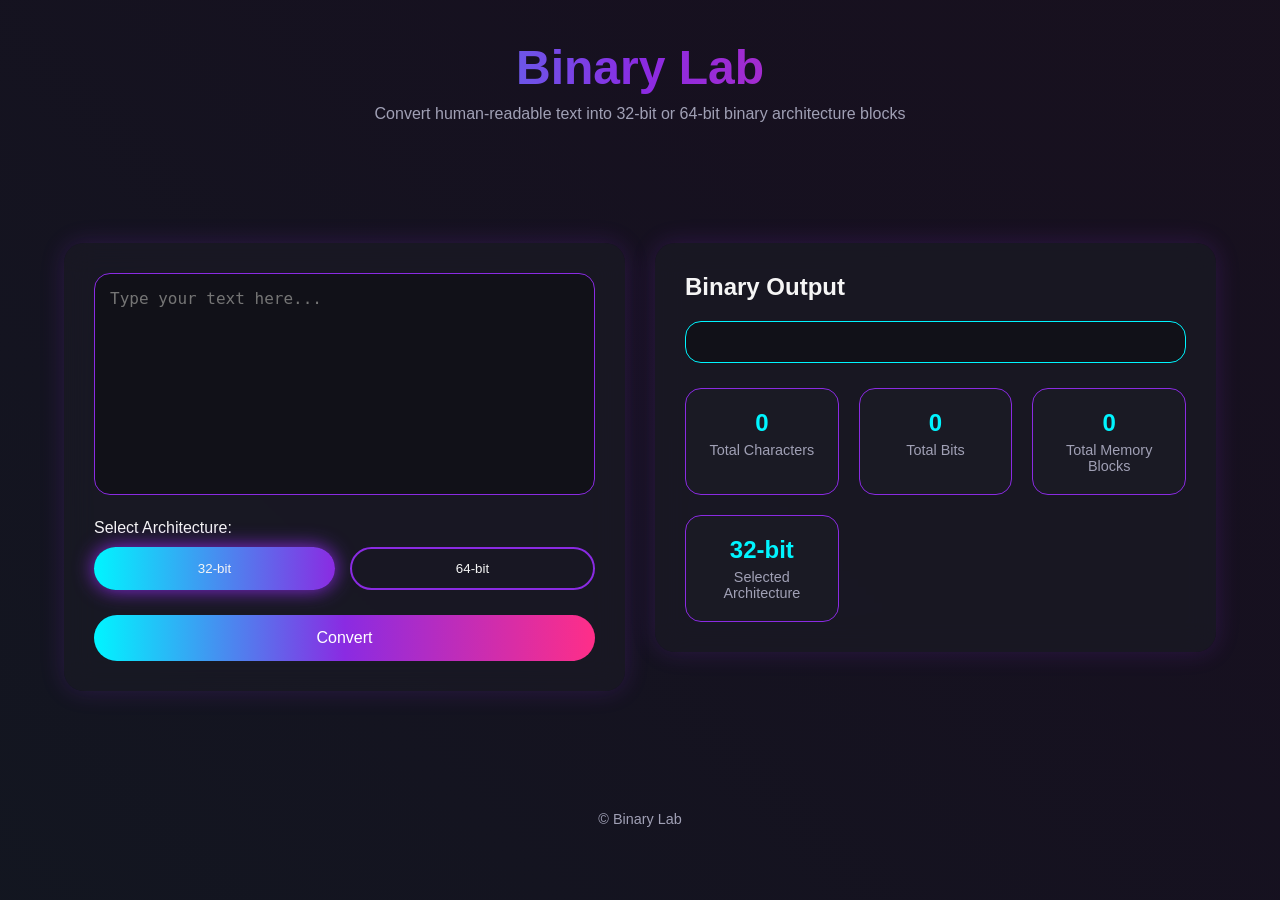
<file: binary/templates/index.html>
<!DOCTYPE html>
<html lang="en">
<head>
    <meta charset="UTF-8">
    <meta name="viewport" content="width=device-width, initial-scale=1.0">
    <title>Binary Lab</title>
    <link rel="stylesheet" href="style.css">

</head>
<body>

    <header class="app-header container">
        <h1 class="app-title">Binary Lab</h1>
        <p class="app-subtitle">
            Convert human-readable text into 32-bit or 64-bit binary architecture blocks
        </p>
    </header>

    <main class="app-main container">
        <section class="app-layout">

            <!-- LEFT COLUMN -->
            <section class="input-section">
                <div class="input-card">
                    
                    <label for="textInput" class="input-label"></label>
                    <textarea 
                        id="textInput" 
                        class="text-input" 
                        placeholder="Type your text here..."
                        rows="10"
                    ></textarea>

                    <div class="architecture-toggle">
                        <span class="toggle-label">Select Architecture:</span>
                        <div class="toggle-buttons">
                            <button type="button" class="toggle-btn active" data-arch="32">
                                32-bit
                            </button>
                            <button type="button" class="toggle-btn" data-arch="64">
                                64-bit
                            </button>
                        </div>
                    </div>

                    <div class="convert-action">
                        <button type="button" class="convert-button">
                            Convert
                        </button>
                    </div>

                </div>
            </section>

            <!-- RIGHT COLUMN -->
            <section class="output-section">
                <div class="output-card">

                    <header class="output-header">
                        <h2 class="output-title">Binary Output</h2>
                    </header>

                    <div class="binary-output-container">
                        <pre class="binary-output" id="binaryOutput"></pre>
                    </div>

                    <section class="stats-section">
                        <div class="stats-grid">

                            <div class="stat-item">
                                <h3 class="stat-value" id="statCharacters">0</h3>
                                <p class="stat-label">Total Characters</p>
                            </div>

                            <div class="stat-item">
                                <h3 class="stat-value" id="statBits">0</h3>
                                <p class="stat-label">Total Bits</p>
                            </div>

                            <div class="stat-item">
                                <h3 class="stat-value" id="statBlocks">0</h3>
                                <p class="stat-label">Total Memory Blocks</p>
                            </div>

                            <div class="stat-item">
                                <h3 class="stat-value" id="statArchitecture">32-bit</h3>
                                <p class="stat-label">Selected Architecture</p>
                            </div>

                        </div>
                        <script src="script.js"></script>

                    </section>

                </div>
            </section>

        </section>
    </main>

    <footer class="app-footer container">
        <p class="footer-text">© Binary Lab</p>
    </footer>

</body>
</html>
</file>
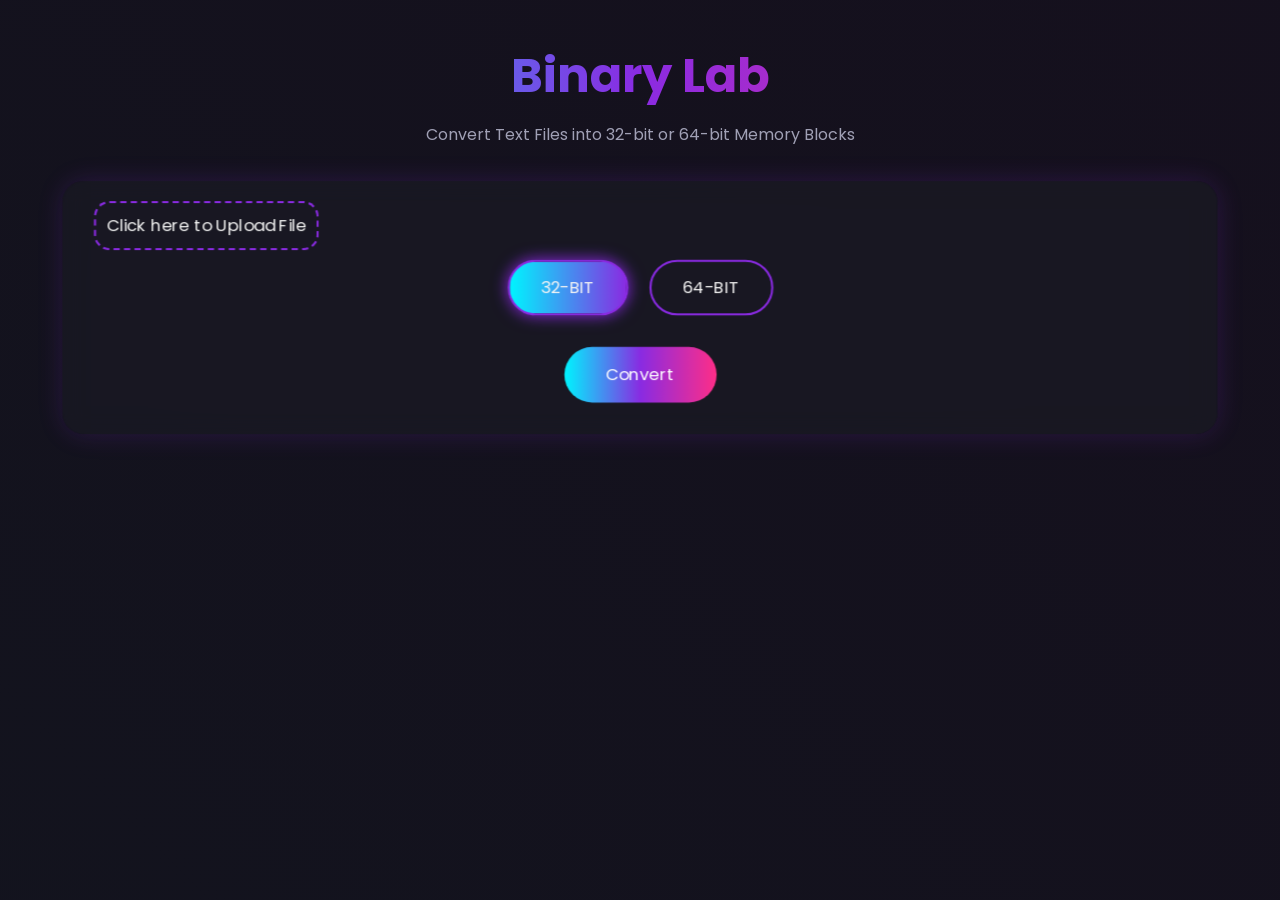
<file: binary/templates/index1.html>
<!DOCTYPE html>
<html lang="en">
<head>
<meta charset="UTF-8">
<meta name="viewport" content="width=device-width, initial-scale=1.0">
<title>Binary Lab</title>

<!-- Google Fonts -->
<link href="https://fonts.googleapis.com/css2?family=Poppins:wght@300;500;700&family=JetBrains+Mono&display=swap" rel="stylesheet">

<style>
* {
    margin: 0;
    padding: 0;
    box-sizing: border-box;
    font-family: 'Poppins', sans-serif;
}

body {
    background: #0F0F14;
    color: #F5F5F5;
    min-height: 100vh;
    overflow-x: hidden;
}

.background {
    position: fixed;
    width: 200%;
    height: 200%;
    background: linear-gradient(45deg, #00F5FF, #8A2BE2, #FF2E88);
    background-size: 300% 300%;
    animation: gradientMove 15s infinite alternate;
    opacity: 0.05;
    z-index: -1;
}

@keyframes gradientMove {
    0% {background-position: left;}
    100% {background-position: right;}
}

.container {
    width: 90%;
    max-width: 1100px;
    margin: auto;
    padding: 40px 0;
}

h1 {
    font-size: 3rem;
    text-align: center;
    margin-bottom: 10px;
    background: linear-gradient(90deg, #00F5FF, #8A2BE2, #FF2E88);
    -webkit-background-clip: text;
    -webkit-text-fill-color: transparent;
}

.subtitle {
    text-align: center;
    color: #A0A0B5;
    margin-bottom: 40px;
}

.card {
    background: rgba(26, 26, 36, 0.8);
    backdrop-filter: blur(10px);
    padding: 30px;
    border-radius: 20px;
    box-shadow: 0 0 25px rgba(138, 43, 226, 0.2);
    margin-bottom: 30px;
    transition: transform 0.3s ease;

    transform: scale(1.05);
}

.card:hover {
    transform: scale(1.1);
}

.upload-box {
    border: 2px dashed #8A2BE2;
    padding: 10px;
    text-align: center;
    border-radius: 15px;
    transition: 0.3s;
    cursor: pointer;

    
}

.upload-box:hover {
    border-color: #00F5FF;
    box-shadow: 0 0 15px #00F5FF;
}

input[type="file"] {
    display: none;
}

.toggle-container {
    display: flex;
    justify-content: center;
    gap: 20px;
    margin-top: 20px;
}

.toggle-btn {
    padding: 12px 30px;
    border-radius: 50px;
    border: 2px solid #8A2BE2;
    cursor: pointer;
    transition: 0.3s;
}

.toggle-btn.active {
    background: linear-gradient(90deg, #00F5FF, #8A2BE2);
    box-shadow: 0 0 15px #8A2BE2;
}

.toggle-btn:hover {
    transform: scale(1.05);
}

.convert-btn {
    display: block;
    margin: 30px auto 0;
    padding: 14px 40px;
    border-radius: 50px;
    border: none;
    font-size: 1rem;
    cursor: pointer;
    background: linear-gradient(90deg, #00F5FF, #8A2BE2, #FF2E88);
    color: white;
    transition: 0.3s;
}

.convert-btn:hover {
    box-shadow: 0 0 20px #FF2E88;
    transform: scale(1.05);
}

.output {
    display: none;
    animation: fadeIn 0.8s ease forwards;
}

@keyframes fadeIn {
    from {opacity: 0; transform: translateY(20px);}
    to {opacity: 1; transform: translateY(0);}
}

.binary-box {
    font-family: 'JetBrains Mono', monospace;
    background: #111118;
    padding: 20px;
    border-radius: 10px;
    overflow-x: auto;
    border: 1px solid #00F5FF;
}

.stats {
    display: grid;
    grid-template-columns: repeat(auto-fit, minmax(150px, 1fr));
    gap: 20px;
    margin-top: 20px;
}

.stat-card {
    background: #1A1A24;
    padding: 20px;
    border-radius: 15px;
    text-align: center;
    border: 1px solid #8A2BE2;
}

.stat-card h2 {
    font-size: 1.5rem;
    color: #00F5FF;
}

@media(max-width:768px){
    h1 {font-size: 2rem;}
}
</style>
</head>

<body>

<div class="background"></div>

<div class="container">
    <h1>Binary Lab</h1>
    <p class="subtitle">Convert Text Files into 32-bit or 64-bit Memory Blocks</p>

    <div class="card">
        <label class="upload-box" for="fileUpload">
            Click here to Upload File
        </label>
        <input type="file" id="fileUpload">

        <div class="toggle-container">
            <div class="toggle-btn active" onclick="selectMode(32)" id="btn32">32-BIT</div>
            <div class="toggle-btn" onclick="selectMode(64)" id="btn64">64-BIT</div>
        </div>

        <button class="convert-btn" onclick="convert()">Convert</button>
    </div>

    <div class="card output" id="outputSection">
        <h2>Binary Output</h2>
        <div class="binary-box" id="binaryOutput"></div>

        <div class="stats">
            <div class="stat-card">
                <h2 id="charCount">0</h2>
                <p>Characters</p>
            </div>
            <div class="stat-card">
                <h2 id="bitCount">0</h2>
                <p>Total Bits</p>
            </div>
            <div class="stat-card">
                <h2 id="blockCount">0</h2>
                <p>Memory Blocks</p>
            </div>
            <div class="stat-card">
                <h2 id="archType">32</h2>
                <p>Architecture</p>
            </div>
        </div>
    </div>
</div>

<script>
let selectedMode = 32;

function selectMode(mode){
    selectedMode = mode;
    document.getElementById("btn32").classList.remove("active");
    document.getElementById("btn64").classList.remove("active");
    document.getElementById("btn" + mode).classList.add("active");
}

function convert(){
    const sampleText = "Hello World";
    let binary = "";

    for(let i=0; i<sampleText.length; i++){
        binary += sampleText.charCodeAt(i).toString(2).padStart(8,"0");
    }

    let blocks = [];
    for(let i=0; i<binary.length; i+=selectedMode){
        blocks.push(binary.slice(i, i+selectedMode).padEnd(selectedMode,"0"));
    }

    document.getElementById("binaryOutput").innerHTML = blocks.join("<br><br>");
    document.getElementById("charCount").innerText = sampleText.length;
    document.getElementById("bitCount").innerText = binary.length;
    document.getElementById("blockCount").innerText = blocks.length;
    document.getElementById("archType").innerText = selectedMode;

    document.getElementById("outputSection").style.display = "block";
}
</script>

</body>
</html>
</file>
<file: binary/templates/style.css>
/* ===============================
   Neon Binary Lab - Cyberpunk CSS
   =============================== */

/* Google Fonts (Import in HTML if needed)
   Poppins / Inter for UI
   JetBrains Mono for binary output
*/

/* ---------- Root Variables ---------- */


.output-container {
    background: #1A1A24;
}



:root {
    --bg-dark: #0F0F14;
    --card-bg: rgba(26, 26, 36, 0.75);

    --cyan: #00F5FF;
    --purple: #8A2BE2;
    --pink: #FF2E88;

    --text-primary: #F5F5F5;
    --text-secondary: #A0A0B5;

    --radius-lg: 20px;
    --radius-md: 16px;

    --transition: 0.3s ease;
}

/* ---------- Global Reset ---------- */
* {
    margin: 0;
    padding: 0;
    box-sizing: border-box;
}

body {
    font-family: 'Poppins', sans-serif;
    background: var(--bg-dark);
    color: var(--text-primary);
    min-height: 100vh;
    overflow-x: hidden;
    position: relative;
}

/* ---------- Animated Gradient Background ---------- */
body::before {
    content: "";
    position: fixed;
    inset: 0;
    background: linear-gradient(45deg, var(--cyan), var(--purple), var(--pink));
    background-size: 300% 300%;
    animation: gradientMove 15s ease infinite alternate;
    opacity: 0.06;
    z-index: -1;
}

@keyframes gradientMove {
    0% { background-position: left; }
    100% { background-position: right; }
}

/* ---------- Container ---------- */
.container {
    width: 90%;
    max-width: 1200px;
    margin: auto;
    padding: 40px 0;
}

/* ---------- Header ---------- */
.app-header {
    text-align: center;
    margin-bottom: 40px;
}

.app-title {
    font-size: 3rem;
    background: linear-gradient(90deg, var(--cyan), var(--purple), var(--pink));
    -webkit-background-clip: text;
    -webkit-text-fill-color: transparent;
}

.app-subtitle {
    margin-top: 10px;
    color: var(--text-secondary);
}

/* ---------- Layout ---------- */
.app-layout {
    display: grid;
    grid-template-columns: 1fr 1fr;
    gap: 30px;
}

/* ---------- Glass Card ---------- */
.input-card,
.output-card {
    background: var(--card-bg);
    backdrop-filter: blur(15px);
    border-radius: var(--radius-lg);
    padding: 30px;
    box-shadow: 0 0 25px rgba(138, 43, 226, 0.2);
    transition: var(--transition);
}

.input-card:hover,
.output-card:hover {
    transform: translateY(-5px);
    box-shadow: 0 0 35px rgba(255, 46, 136, 0.3);
}

/* ---------- Textarea ---------- */
.text-input {
    width: 100%;
    background: #111118;
    border: 1px solid var(--purple);
    border-radius: var(--radius-md);
    padding: 15px;
    color: var(--text-primary);
    resize: none;
    font-size: 1rem;
    transition: var(--transition);
}

.text-input:focus {
    outline: none;
    border-color: var(--cyan);
    box-shadow: 0 0 12px var(--cyan);
}

/* ---------- Toggle Buttons ---------- */
.architecture-toggle {
    margin-top: 20px;
}

.toggle-buttons {
    display: flex;
    gap: 15px;
    margin-top: 10px;
}

.toggle-btn {
    flex: 1;
    padding: 12px;
    border-radius: 50px;
    border: 2px solid var(--purple);
    background: transparent;
    color: var(--text-primary);
    cursor: pointer;
    transition: var(--transition);
}

.toggle-btn:hover {
    transform: scale(1.05);
    box-shadow: 0 0 12px var(--purple);
}

.toggle-btn.active {
    background: linear-gradient(90deg, var(--cyan), var(--purple));
    box-shadow: 0 0 20px var(--purple);
    border: none;
}

/* ---------- Convert Button ---------- */
.convert-button {
    width: 100%;
    margin-top: 25px;
    padding: 14px;
    border-radius: 50px;
    border: none;
    font-size: 1rem;
    cursor: pointer;
    background: linear-gradient(90deg, var(--cyan), var(--purple), var(--pink));
    color: #fff;
    transition: var(--transition);
}

.convert-button:hover {
    transform: scale(1.05);
    box-shadow: 0 0 25px var(--pink);
}

/* ---------- Output Section ---------- */
.output-card {
    animation: fadeIn 0.8s ease forwards;
}

@keyframes fadeIn {
    from {
        opacity: 0;
        transform: translateY(20px);
    }
    to {
        opacity: 1;
        transform: translateY(0);
    }
}

/* ---------- Binary Output ---------- */
.binary-output-container {
    margin-top: 20px;
    background: #111118;
    border: 1px solid var(--cyan);
    border-radius: var(--radius-md);
    padding: 20px;
    max-height: 250px;
    overflow-y: auto;
}

.binary-output {
    font-family: 'JetBrains Mono', monospace;
    font-size: 0.9rem;
    color: var(--cyan);
    white-space: pre-wrap;
    word-break: break-word;
}

/* ---------- Stats ---------- */
.stats-section {
    margin-top: 25px;
}

.stats-grid {
    display: grid;
    grid-template-columns: repeat(auto-fit, minmax(140px, 1fr));
    gap: 20px;
}

.stat-item {
    background: #1A1A24;
    border-radius: var(--radius-md);
    padding: 20px;
    text-align: center;
    border: 1px solid var(--purple);
    transition: var(--transition);
}

.stat-item:hover {
    box-shadow: 0 0 15px var(--purple);
    transform: translateY(-3px);
}

.stat-value {
    font-size: 1.5rem;
    color: var(--cyan);
}

.stat-label {
    font-size: 0.9rem;
    color: var(--text-secondary);
    margin-top: 5px;
}

/* ---------- Footer ---------- */
.app-footer {
    text-align: center;
    margin-top: 40px;
    color: var(--text-secondary);
    font-size: 0.9rem;
}

/* ---------- Responsive ---------- */
@media (max-width: 900px) {
    .app-layout {
        grid-template-columns: 1fr;
    }
}

@media (max-width: 600px) {
    .app-title {
        font-size: 2rem;
    }

    .toggle-buttons {
        flex-direction: column;
    }

    .toggle-btn,
    .convert-button {
        width: 100%;
    }
}
</file>
